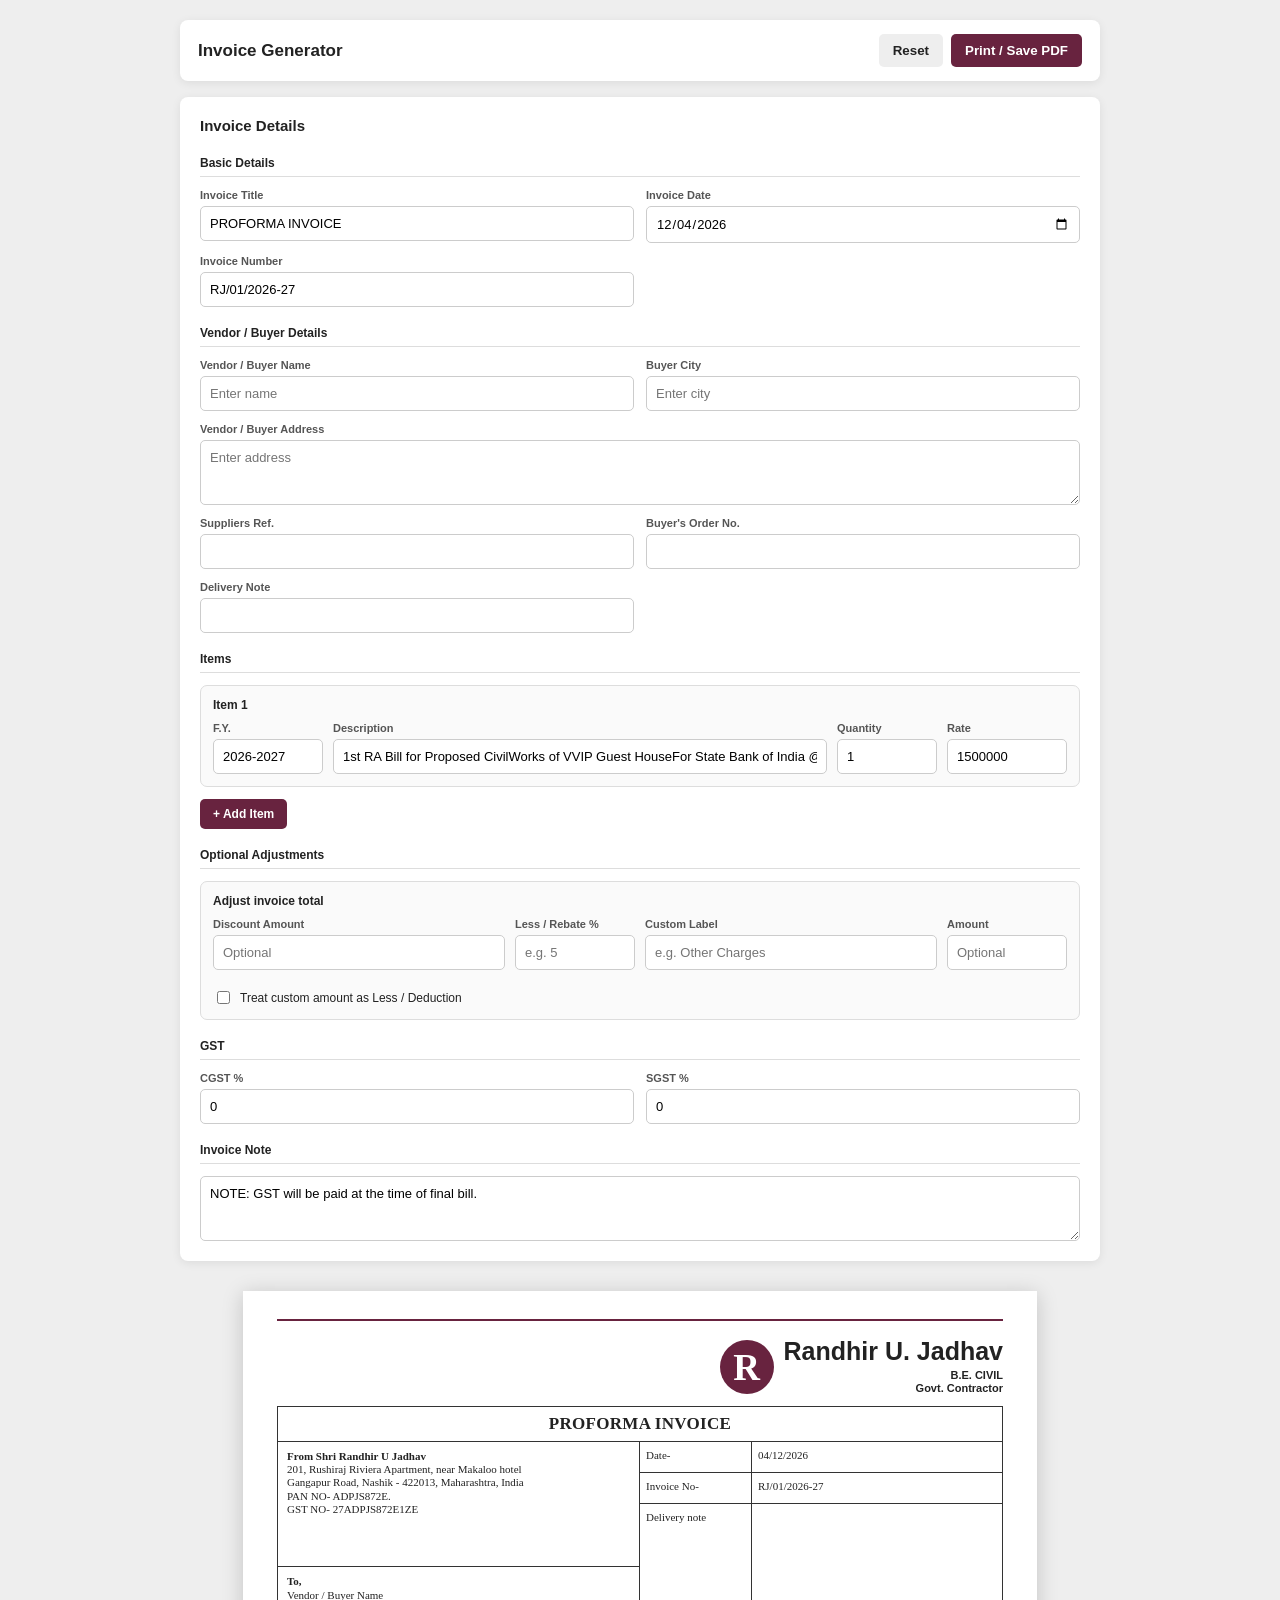
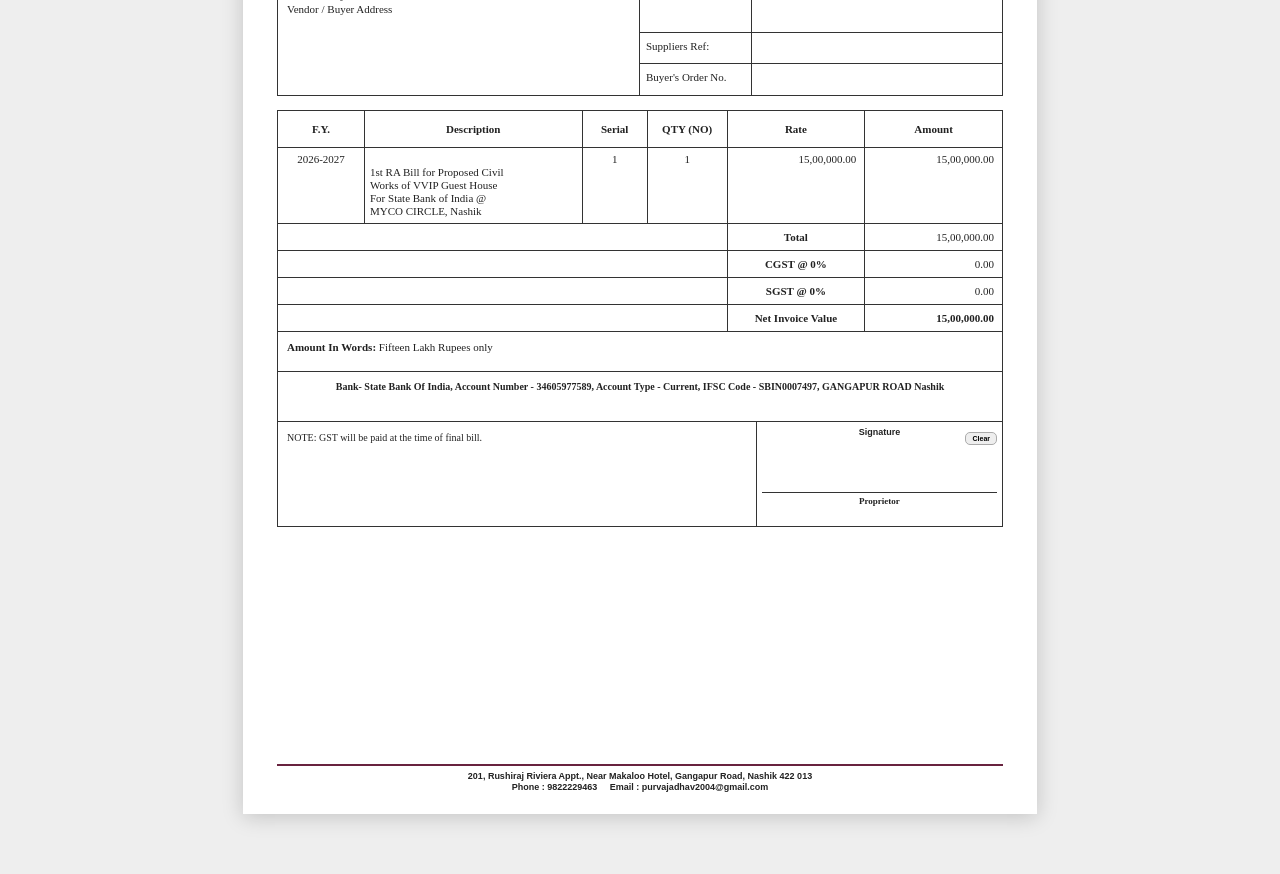
<file: index.html>
<!DOCTYPE html>
<html lang="en">
<head>
<meta charset="UTF-8">

<meta
    name="viewport"
    content="width=device-width, initial-scale=1.0"
>

<title>Professional A4 Invoice Generator</title>

<style>

/* =========================================================
   RESET
========================================================= */

* {
    box-sizing: border-box;
}

html,
body {
    margin: 0;
    padding: 0;
}

body {
    background: #eeeeee;
    color: #222;
    font-family: Arial, Helvetica, sans-serif;
}


/* =========================================================
   APP
========================================================= */

.app {
    width: 100%;
    padding: 20px;
}


/* =========================================================
   TOOLBAR
========================================================= */

.toolbar {
    width: min(920px, 100%);
    margin: 0 auto 16px;

    background: #fff;

    padding: 14px 18px;

    border-radius: 8px;

    box-shadow: 0 2px 10px rgba(0,0,0,.08);

    display: flex;
    align-items: center;
    justify-content: space-between;

    gap: 15px;
}

.toolbar h2 {
    margin: 0;

    font-size: 17px;
}

.toolbar-actions {
    display: flex;
    gap: 8px;
}

button {
    border: 0;
    cursor: pointer;

    font-family: Arial, Helvetica, sans-serif;
    font-weight: 600;

    border-radius: 5px;

    padding: 9px 14px;
}

.btn-primary {
    background: #68233f;
    color: #fff;
}

.btn-secondary {
    background: #eeeeee;
    color: #222;
}

.btn-danger {
    background: #f3dddd;
    color: #8b1e1e;
}


/* =========================================================
   EDITOR
========================================================= */

.editor {
    width: min(920px, 100%);
    margin: 0 auto 25px;

    background: #fff;

    padding: 20px;

    border-radius: 8px;

    box-shadow: 0 2px 10px rgba(0,0,0,.08);
}

.editor h3 {
    margin: 0 0 15px;

    font-size: 15px;
}

.form-grid {
    display: grid;

    grid-template-columns:
        repeat(2, minmax(0, 1fr));

    gap: 12px;
}

.field {
    display: flex;
    flex-direction: column;

    gap: 5px;
}

.field.full {
    grid-column: 1 / -1;
}

.field label {
    font-size: 11px;

    font-weight: 700;

    color: #555;
}

input,
textarea,
select {
    width: 100%;

    border: 1px solid #cccccc;

    border-radius: 5px;

    padding: 9px;

    background: #fff;

    font-family: Arial, Helvetica, sans-serif;

    font-size: 13px;

    outline: none;
}

input:focus,
textarea:focus,
select:focus {
    border-color: #68233f;
}

textarea {
    resize: vertical;
    min-height: 65px;
}

.section-title {
    grid-column: 1 / -1;

    margin-top: 7px;

    padding-bottom: 6px;

    border-bottom: 1px solid #ddd;

    font-size: 12px;

    font-weight: 800;
}


/* =========================================================
   ITEM EDITOR
========================================================= */

.items-editor {
    grid-column: 1 / -1;

    display: flex;
    flex-direction: column;

    gap: 10px;
}

.item-editor {
    border: 1px solid #ddd;

    border-radius: 7px;

    padding: 12px;

    background: #fafafa;
}

.item-editor-header {
    display: flex;

    align-items: center;

    justify-content: space-between;

    margin-bottom: 10px;
}

.item-editor-title {
    font-size: 12px;

    font-weight: 800;
}

.item-editor-grid {
    display: grid;

    grid-template-columns:
        110px
        1fr
        100px
        120px;

    gap: 10px;
}

.add-item-wrap {
    grid-column: 1 / -1;

    display: flex;
    justify-content: flex-start;
}

.add-item-btn {
    background: #68233f;
    color: #fff;

    padding: 8px 13px;

    font-size: 12px;
}


/* =========================================================
   OPTIONAL ADJUSTMENTS
========================================================= */

.optional-box {
    grid-column: 1 / -1;

    border: 1px solid #ddd;

    border-radius: 7px;

    padding: 12px;

    background: #fafafa;
}

.optional-title {
    font-size: 12px;

    font-weight: 800;

    margin-bottom: 10px;
}

.optional-grid {
    display: grid;

    grid-template-columns:
        1fr
        120px
        1fr
        120px;

    gap: 10px;

    align-items: end;
}

.checkbox-field {
    display: flex;

    align-items: center;

    gap: 7px;

    font-size: 12px;
}

.checkbox-field input {
    width: auto;
}


/* =========================================================
   A4 PREVIEW AREA

   The visible preview is responsive,
   but the actual invoice remains A4.
========================================================= */

.invoice-preview-area {
    width: 100%;

    display: flex;

    justify-content: center;

    align-items: flex-start;

    padding: 5px 0 40px;
}


/* =========================================================
   RESPONSIVE A4 HOLDER

   210 : 297 ratio
========================================================= */

.invoice-holder {
    position: relative;

    width: min(794px, 100%);

    aspect-ratio: 210 / 297;

    overflow: hidden;

    background: #fff;

    box-shadow:
        0 3px 20px rgba(0,0,0,.18);
}


/* =========================================================
   REAL A4

   794 x 1123 px ≈ A4
========================================================= */

.invoice {
    position: absolute;

    left: 0;
    top: 0;

    width: 794px;
    height: 1123px;

    background: #fff;

    overflow: hidden;

    color: #222;

    font-family:
        "Times New Roman",
        Times,
        serif;

    transform-origin: top left;
}


/* =========================================================
   A4 INNER PAGE
========================================================= */

.invoice-inner {
    position: absolute;

    left: 34px;
    right: 34px;

    top: 28px;

    bottom: 78px;
}


/* =========================================================
   TOP LINE
========================================================= */

.top-line {
    width: 100%;

    height: 2px;

    background: #68233f;

    margin-bottom: 7px;
}


/* =========================================================
   HEADER

   Reference has logo/name towards right.
========================================================= */

.header {
    height: 78px;

    display: flex;

    align-items: center;

    justify-content: flex-end;
}

.brand {
    display: flex;

    align-items: center;

    gap: 10px;
}

.logo-circle {
    width: 54px;
    height: 54px;

    border-radius: 50%;

    background: #68233f;

    color: #fff;

    display: flex;

    align-items: center;

    justify-content: center;

    font-size: 37px;

    font-weight: bold;
}

.brand-text {
    text-align: right;
}

.seller-name {
    font-family: Arial, Helvetica, sans-serif;

    font-size: 25px;

    font-weight: 800;

    line-height: 1;
}

.seller-title {
    margin-top: 5px;

    font-family: Arial, Helvetica, sans-serif;

    font-size: 11px;

    line-height: 1.2;

    font-weight: 700;
}


/* =========================================================
   MAIN INVOICE BOX
========================================================= */

.invoice-content {
    width: 100%;
}


/* =========================================================
   TITLE
========================================================= */

.invoice-title {
    height: 36px;

    border: 1px solid #333;

    display: flex;

    align-items: center;

    justify-content: center;

    font-size: 17px;

    font-weight: bold;

    letter-spacing: .3px;
}


/* =========================================================
   META BOX
========================================================= */

.meta {
    height: 254px;

    display: grid;

    grid-template-columns: 1fr 1fr;

    border-left: 1px solid #333;
    border-right: 1px solid #333;
    border-bottom: 1px solid #333;
}

.meta-left {
    border-right: 1px solid #333;
}

.seller-block {
    height: 125px;

    padding: 8px 9px;

    border-bottom: 1px solid #333;

    font-size: 11px;

    line-height: 1.2;
}

.buyer-block {
    height: 128px;

    padding: 8px 9px;

    font-size: 11px;

    line-height: 1.25;
}

.meta-right {
    display: flex;

    flex-direction: column;
}

.meta-row {
    min-height: 31px;

    display: grid;

    grid-template-columns: 112px 1fr;

    border-bottom: 1px solid #333;

    font-size: 11px;
}

.meta-row:last-child {
    border-bottom: none;
}

.meta-label {
    padding: 7px 6px;

    border-right: 1px solid #333;

    white-space: nowrap;
}

.meta-value {
    padding: 7px 6px;

    overflow: hidden;

    word-break: break-word;
}

.delivery {
    flex: 1;
}


/* =========================================================
   ITEMS TABLE
========================================================= */

.items-table {
    width: 100%;

    border-collapse: collapse;

    margin-top: 14px;

    font-size: 11px;

    table-layout: fixed;
}

.items-table th,
.items-table td {
    border: 1px solid #333;
}

.items-table th {
    height: 37px;

    text-align: center;

    font-weight: bold;

    padding: 5px;
}

.items-table td {
    padding: 5px;

    vertical-align: top;
}


/* COLUMN WIDTHS */

.fy-col {
    width: 12%;

    text-align: center;
}

.description-col {
    width: 30%;
}

.serial-col {
    width: 9%;

    text-align: center;
}

.qty-col {
    width: 11%;

    text-align: center;
}

.rate-col {
    width: 19%;
}

.amount-col {
    width: 19%;
}


/* =========================================================
   ITEM ROWS
========================================================= */

.item-row {
    height: 65px;
}

.item-description {
    white-space: pre-line;

    line-height: 1.18;

    overflow-wrap: break-word;
}

.number-cell {
    text-align: right;

    padding-right: 8px !important;
}


/* =========================================================
   SUMMARY
========================================================= */

.summary-row td {
    height: 27px;

    vertical-align: middle;

    padding-top: 3px;
    padding-bottom: 3px;
}

.summary-label {
    text-align: center;

    font-weight: bold;
}

.summary-grand td {
    font-weight: bold;
}


/* =========================================================
   AMOUNT WORDS
========================================================= */

.amount-words {
    min-height: 40px;

    border-left: 1px solid #333;
    border-right: 1px solid #333;
    border-bottom: 1px solid #333;

    padding: 9px;

    font-size: 11px;

    line-height: 1.2;
}


/* =========================================================
   BANK
========================================================= */

.bank-details {
    min-height: 50px;

    border-left: 1px solid #333;
    border-right: 1px solid #333;
    border-bottom: 1px solid #333;

    padding: 9px;

    text-align: center;

    font-size: 10px;

    font-weight: bold;

    line-height: 1.25;
}


/* =========================================================
   NOTE + SIGNATURE
========================================================= */

.bottom-section {
    height: 105px;

    border-left: 1px solid #333;
    border-right: 1px solid #333;
    border-bottom: 1px solid #333;

    display: grid;

    grid-template-columns: 1fr 34%;
}

.note {
    padding: 9px;

    font-size: 10px;

    line-height: 1.3;

    white-space: pre-line;
}

.signature {
    border-left: 1px solid #333;

    padding: 5px;

    text-align: center;

    position: relative;
}

.signature-label {
    font-family: Arial, Helvetica, sans-serif;

    font-size: 9px;

    font-weight: bold;
}

#signatureCanvas {
    display: block;

    width: 100%;

    height: 55px;

    touch-action: none;

    cursor: crosshair;
}

.signature-actions {
    position: absolute;

    right: 5px;

    top: 5px;
}

.signature-actions button {
    padding: 2px 6px;

    font-size: 7px;

    background: #eee;

    border: 1px solid #aaa;
}

.signature-line {
    border-top: 1px solid #333;

    padding-top: 3px;

    font-size: 9px;

    font-weight: bold;
}


/* =========================================================
   FOOTER

   IMPORTANT:
   This is anchored to the actual A4 page,
   not normal document flow.
========================================================= */

.footer-line {
    position: absolute;

    left: 34px;
    right: 34px;

    bottom: 48px;

    height: 2px;

    background: #68233f;
}

.footer {
    position: absolute;

    left: 34px;
    right: 34px;

    bottom: 18px;

    height: 25px;

    text-align: center;

    font-family: Arial, Helvetica, sans-serif;

    font-size: 9px;

    font-weight: 600;

    line-height: 1.2;
}


/* =========================================================
   MOBILE EDITOR
========================================================= */

@media (max-width: 700px) {

    .app {
        padding: 10px;
    }

    .toolbar {
        flex-direction: column;

        align-items: stretch;
    }

    .toolbar-actions {
        width: 100%;
    }

    .toolbar-actions button {
        flex: 1;
    }

    .form-grid {
        grid-template-columns: 1fr;
    }

    .field.full {
        grid-column: auto;
    }

    .section-title {
        grid-column: auto;
    }

    .item-editor-grid {
        grid-template-columns:
            1fr 1fr;
    }

    .optional-grid {
        grid-template-columns:
            1fr 1fr;
    }

    .invoice-preview-area {
        width: 100%;

        overflow: hidden;

        padding-left: 0;
        padding-right: 0;
    }

    .invoice-holder {
        width: 100%;
    }
}


/* =========================================================
   PRINT
========================================================= */

@media print {

    html,
    body {
        width: 210mm;
        height: 297mm;

        margin: 0 !important;
        padding: 0 !important;

        background: #fff !important;
    }

    body {
        overflow: hidden !important;
    }

    .app {
        padding: 0 !important;
        margin: 0 !important;
    }

    .toolbar,
    .editor {
        display: none !important;
    }

    .invoice-preview-area {
        display: block !important;

        width: 210mm !important;
        height: 297mm !important;

        padding: 0 !important;
        margin: 0 !important;

        overflow: hidden !important;
    }

    .invoice-holder {
        width: 210mm !important;
        height: 297mm !important;

        aspect-ratio: auto !important;

        margin: 0 !important;

        padding: 0 !important;

        box-shadow: none !important;

        overflow: hidden !important;
    }

    .invoice {
        width: 794px !important;
        height: 1123px !important;

        transform: scale(1) !important;

        box-shadow: none !important;

        overflow: hidden !important;
    }

    .signature-actions {
        display: none !important;
    }

    #signatureCanvas {
        cursor: default;
    }

    @page {
        size: A4 portrait;
        margin: 0;
    }
}

</style>
</head>


<body>

<div class="app">


<!-- =========================================================
     TOOLBAR
========================================================= -->

<div class="toolbar">

    <h2>
        Invoice Generator
    </h2>

    <div class="toolbar-actions">

        <button
            type="button"
            class="btn-secondary"
            onclick="resetForm()">

            Reset

        </button>

        <button
            type="button"
            class="btn-primary"
            onclick="window.print()">

            Print / Save PDF

        </button>

    </div>

</div>


<!-- =========================================================
     EDITOR
========================================================= -->

<div class="editor">

    <h3>
        Invoice Details
    </h3>


    <div class="form-grid">


        <!-- BASIC -->

        <div class="section-title">
            Basic Details
        </div>


        <div class="field">

            <label>
                Invoice Title
            </label>

            <input
                type="text"
                id="invoiceTitle"
                value="PROFORMA INVOICE">

        </div>


        <div class="field">

            <label>
                Invoice Date
            </label>

            <input
                type="date"
                id="invoiceDate">

        </div>


        <div class="field">

            <label>
                Invoice Number
            </label>

            <input
                type="text"
                id="invoiceNumber">

        </div>


        <!-- BUYER -->

        <div class="section-title">
            Vendor / Buyer Details
        </div>


        <div class="field">

            <label>
                Vendor / Buyer Name
            </label>

            <input
                type="text"
                id="buyerName"
                placeholder="Enter name">

        </div>


        <div class="field">

            <label>
                Buyer City
            </label>

            <input
                type="text"
                id="buyerCity"
                placeholder="Enter city">

        </div>


        <div class="field full">

            <label>
                Vendor / Buyer Address
            </label>

            <textarea
                id="buyerAddress"
                placeholder="Enter address"></textarea>

        </div>


        <div class="field">

            <label>
                Suppliers Ref.
            </label>

            <input
                type="text"
                id="supplierRef">

        </div>


        <div class="field">

            <label>
                Buyer's Order No.
            </label>

            <input
                type="text"
                id="buyerOrder">

        </div>


        <div class="field">

            <label>
                Delivery Note
            </label>

            <input
                type="text"
                id="deliveryNote">

        </div>


        <!-- ITEMS -->

        <div class="section-title">
            Items
        </div>


        <div
            class="items-editor"
            id="itemsEditor">
        </div>


        <div class="add-item-wrap">

            <button
                type="button"
                class="add-item-btn"
                onclick="addItem()">

                + Add Item

            </button>

        </div>


        <!-- ADJUSTMENTS -->

        <div class="section-title">
            Optional Adjustments
        </div>


        <div class="optional-box">

            <div class="optional-title">
                Adjust invoice total
            </div>


            <div class="optional-grid">


                <div class="field">

                    <label>
                        Discount Amount
                    </label>

                    <input
                        type="number"
                        id="discount"
                        min="0"
                        step="0.01"
                        placeholder="Optional">

                </div>


                <div class="field">

                    <label>
                        Less / Rebate %
                    </label>

                    <input
                        type="number"
                        id="rebate"
                        min="0"
                        max="100"
                        step="0.01"
                        placeholder="e.g. 5">

                </div>


                <div class="field">

                    <label>
                        Custom Label
                    </label>

                    <input
                        type="text"
                        id="customLabel"
                        placeholder="e.g. Other Charges">

                </div>


                <div class="field">

                    <label>
                        Amount
                    </label>

                    <input
                        type="number"
                        id="customAmount"
                        min="0"
                        step="0.01"
                        placeholder="Optional">

                </div>


            </div>


            <br>


            <div class="checkbox-field">

                <input
                    type="checkbox"
                    id="customLess">

                <label for="customLess">
                    Treat custom amount as Less / Deduction
                </label>

            </div>

        </div>


        <!-- GST -->

        <div class="section-title">
            GST
        </div>


        <div class="field">

            <label>
                CGST %
            </label>

            <input
                type="number"
                id="cgst"
                value="0"
                min="0"
                step="0.01">

        </div>


        <div class="field">

            <label>
                SGST %
            </label>

            <input
                type="number"
                id="sgst"
                value="0"
                min="0"
                step="0.01">

        </div>


        <!-- NOTE -->

        <div class="section-title">
            Invoice Note
        </div>


        <div class="field full">

            <textarea
                id="invoiceNote"></textarea>

        </div>


    </div>

</div>


<!-- =========================================================
     A4 PREVIEW
========================================================= -->

<div class="invoice-preview-area">

    <div
        class="invoice-holder"
        id="invoiceHolder">


        <div
            class="invoice"
            id="invoicePage">


            <div class="invoice-inner">


                <!-- TOP LINE -->

                <div class="top-line"></div>


                <!-- HEADER -->

                <div class="header">

                    <div class="brand">

                        <div class="logo-circle">
                            R
                        </div>

                        <div class="brand-text">

                            <div class="seller-name">
                                Randhir U. Jadhav
                            </div>

                            <div class="seller-title">
                                B.E. CIVIL<br>
                                Govt. Contractor
                            </div>

                        </div>

                    </div>

                </div>


                <!-- TITLE -->

                <div
                    class="invoice-title"
                    id="previewInvoiceTitle">

                    PROFORMA INVOICE

                </div>


                <!-- META -->

                <div class="meta">


                    <div class="meta-left">


                        <div class="seller-block">

                            <strong>
                                From Shri Randhir U Jadhav
                            </strong>

                            <br>

                            201, Rushiraj Riviera Apartment,
                            near Makaloo hotel

                            <br>

                            Gangapur Road,
                            Nashik - 422013,
                            Maharashtra, India

                            <br>

                            PAN NO- ADPJS872E.

                            <br>

                            GST NO- 27ADPJS872E1ZE

                        </div>


                        <div class="buyer-block">

                            <strong>
                                To,
                            </strong>

                            <br>

                            <span id="previewBuyerName">
                                Vendor / Buyer Name
                            </span>

                            <br>

                            <span id="previewBuyerAddress">
                                Vendor / Buyer Address
                            </span>

                            <br>

                            <span id="previewBuyerCity"></span>

                        </div>


                    </div>


                    <div class="meta-right">


                        <div class="meta-row">

                            <div class="meta-label">
                                Date-
                            </div>

                            <div
                                class="meta-value"
                                id="previewDate">
                            </div>

                        </div>


                        <div class="meta-row">

                            <div class="meta-label">
                                Invoice No-
                            </div>

                            <div
                                class="meta-value"
                                id="previewInvoiceNo">
                            </div>

                        </div>


                        <div class="meta-row delivery">

                            <div class="meta-label">
                                Delivery note
                            </div>

                            <div
                                class="meta-value"
                                id="previewDelivery">
                            </div>

                        </div>


                        <div class="meta-row">

                            <div class="meta-label">
                                Suppliers Ref:
                            </div>

                            <div
                                class="meta-value"
                                id="previewSupplierRef">
                            </div>

                        </div>


                        <div class="meta-row">

                            <div class="meta-label">
                                Buyer's Order No.
                            </div>

                            <div
                                class="meta-value"
                                id="previewBuyerOrder">
                            </div>

                        </div>


                    </div>

                </div>


                <!-- ITEMS -->

                <table class="items-table">


                    <thead>

                        <tr>

                            <th class="fy-col">
                                F.Y.
                            </th>

                            <th class="description-col">
                                Description
                            </th>

                            <th class="serial-col">
                                Serial
                            </th>

                            <th class="qty-col">
                                QTY (NO)
                            </th>

                            <th class="rate-col">
                                Rate
                            </th>

                            <th class="amount-col">
                                Amount
                            </th>

                        </tr>

                    </thead>


                    <tbody id="invoiceItemsBody">
                    </tbody>


                </table>


                <!-- AMOUNT WORDS -->

                <div class="amount-words">

                    <strong>
                        Amount In Words:
                    </strong>

                    <span id="previewWords">
                        Zero Rupees only
                    </span>

                </div>


                <!-- BANK -->

                <div class="bank-details">

                    Bank- State Bank Of India,
                    Account Number - 34605977589,
                    Account Type - Current,
                    IFSC Code - SBIN0007497,
                    GANGAPUR ROAD Nashik

                </div>


                <!-- NOTE + SIGNATURE -->

                <div class="bottom-section">


                    <div
                        class="note"
                        id="previewNote">
                    </div>


                    <div class="signature">


                        <div class="signature-label">
                            Signature
                        </div>


                        <canvas
                            id="signatureCanvas"
                            width="260"
                            height="80">
                        </canvas>


                        <div class="signature-actions">

                            <button
                                type="button"
                                onclick="clearSignature()">

                                Clear

                            </button>

                        </div>


                        <div class="signature-line">
                            Proprietor
                        </div>


                    </div>


                </div>


            </div>


            <!-- FOOTER IS OUTSIDE CONTENT
                 AND FIXED TO A4 PAGE -->

            <div class="footer-line"></div>


            <div class="footer">

                201, Rushiraj Riviera Appt.,
                Near Makaloo Hotel,
                Gangapur Road, Nashik 422 013

                <br>

                Phone : 9822229463

                &nbsp;&nbsp;&nbsp;

                Email : purvajadhav2004@gmail.com

            </div>


        </div>

    </div>

</div>


</div>


<script>

/* =========================================================
   STATE
========================================================= */

let items = [];


/* =========================================================
   HELPERS
========================================================= */

function byId(id) {
    return document.getElementById(id);
}


function formatNumber(number) {

    number = Number(number) || 0;

    return number.toLocaleString("en-IN", {
        minimumFractionDigits: 2,
        maximumFractionDigits: 2
    });
}


function formatDate(dateString) {

    if (!dateString) {
        return "";
    }

    const date =
        new Date(dateString + "T00:00:00");

    const day =
        String(date.getDate()).padStart(2, "0");

    const month =
        String(date.getMonth() + 1).padStart(2, "0");

    const year =
        date.getFullYear();

    return `${day}/${month}/${year}`;
}


/* =========================================================
   NUMBER TO WORDS
========================================================= */

function numberToWords(num) {

    num = Math.floor(Number(num) || 0);

    if (num === 0) {
        return "Zero Rupees only";
    }

    const ones = [
        "",
        "One",
        "Two",
        "Three",
        "Four",
        "Five",
        "Six",
        "Seven",
        "Eight",
        "Nine",
        "Ten",
        "Eleven",
        "Twelve",
        "Thirteen",
        "Fourteen",
        "Fifteen",
        "Sixteen",
        "Seventeen",
        "Eighteen",
        "Nineteen"
    ];

    const tens = [
        "",
        "",
        "Twenty",
        "Thirty",
        "Forty",
        "Fifty",
        "Sixty",
        "Seventy",
        "Eighty",
        "Ninety"
    ];


    function twoDigits(n) {

        if (n < 20) {
            return ones[n];
        }

        return tens[Math.floor(n / 10)] +
            (n % 10
                ? " " + ones[n % 10]
                : "");
    }


    function threeDigits(n) {

        let result = "";

        if (n >= 100) {

            result +=
                ones[Math.floor(n / 100)] +
                " Hundred";

            n %= 100;

            if (n) {
                result += " ";
            }
        }

        if (n) {
            result += twoDigits(n);
        }

        return result;
    }


    let result = "";


    const crore =
        Math.floor(num / 10000000);

    num %= 10000000;


    const lakh =
        Math.floor(num / 100000);

    num %= 100000;


    const thousand =
        Math.floor(num / 1000);

    num %= 1000;


    if (crore) {

        result +=
            threeDigits(crore) +
            " Crore ";
    }


    if (lakh) {

        result +=
            threeDigits(lakh) +
            " Lakh ";
    }


    if (thousand) {

        result +=
            threeDigits(thousand) +
            " Thousand ";
    }


    if (num) {

        result +=
            threeDigits(num);
    }


    return result.trim() +
        " Rupees only";
}


/* =========================================================
   DEFAULTS
========================================================= */

function setDefaults() {

    const today = new Date();

    byId("invoiceTitle").value =
        "PROFORMA INVOICE";

    byId("invoiceDate").value =
        today.toISOString().split("T")[0];

    byId("invoiceNumber").value =
        "RJ/01/2026-27";

    byId("invoiceNote").value =
        "NOTE: GST will be paid at the time of final bill.";

    byId("cgst").value = "0";

    byId("sgst").value = "0";

    byId("discount").value = "";

    byId("rebate").value = "";

    byId("customLabel").value = "";

    byId("customAmount").value = "";

    byId("customLess").checked = false;
}


/* =========================================================
   CREATE DEFAULT ITEM
========================================================= */

function createDefaultItem() {

    return {

        id:
            Date.now() +
            Math.random(),

        fy: "2026-2027",

        description:
            "1st RA Bill for Proposed Civil\n" +
            "Works of VVIP Guest House\n" +
            "For State Bank of India @\n" +
            "MYCO CIRCLE, Nashik",

        serial: 1,

        qty: 1,

        rate: 1500000
    };
}


/* =========================================================
   ADD ITEM

   No artificial maximum of 2.
========================================================= */

function addItem() {

    const item = {

        id:
            Date.now() +
            Math.random(),

        fy: "2026-2027",

        description: "",

        serial:
            items.length + 1,

        qty: 1,

        rate: 0
    };


    items.push(item);


    renderItemEditors();

    updateInvoice();
}


/* =========================================================
   REMOVE ITEM
========================================================= */

function removeItem(id) {

    if (items.length <= 1) {

        alert(
            "At least one item is required."
        );

        return;
    }


    items =
        items.filter(
            item =>
                item.id !== id
        );


    items.forEach(
        (item, index) => {

            item.serial =
                index + 1;

        }
    );


    renderItemEditors();

    updateInvoice();
}


/* =========================================================
   RENDER ITEM EDITORS
========================================================= */

function renderItemEditors() {

    const container =
        byId("itemsEditor");


    container.innerHTML = "";


    items.forEach(
        (item, index) => {


            const box =
                document.createElement("div");


            box.className =
                "item-editor";


            box.innerHTML = `

                <div class="item-editor-header">

                    <div class="item-editor-title">
                        Item ${index + 1}
                    </div>

                    ${
                        items.length > 1
                        ?
                        `
                        <button
                            type="button"
                            class="btn-danger"
                            onclick="removeItem(${item.id})">

                            Remove

                        </button>
                        `
                        :
                        ""
                    }

                </div>


                <div class="item-editor-grid">


                    <div class="field">

                        <label>
                            F.Y.
                        </label>

                        <input
                            type="text"
                            value="${escapeHtml(item.fy)}"
                            data-item="${item.id}"
                            data-field="fy">

                    </div>


                    <div class="field">

                        <label>
                            Description
                        </label>

                        <input
                            type="text"
                            value="${escapeHtml(item.description)}"
                            placeholder="Enter description"
                            data-item="${item.id}"
                            data-field="description">

                    </div>


                    <div class="field">

                        <label>
                            Quantity
                        </label>

                        <input
                            type="number"
                            min="0"
                            step="0.01"
                            value="${item.qty}"
                            data-item="${item.id}"
                            data-field="qty">

                    </div>


                    <div class="field">

                        <label>
                            Rate
                        </label>

                        <input
                            type="number"
                            min="0"
                            step="0.01"
                            value="${item.rate}"
                            data-item="${item.id}"
                            data-field="rate">

                    </div>


                </div>

            `;


            container.appendChild(box);

        }
    );


    document
        .querySelectorAll(
            "[data-item][data-field]"
        )
        .forEach(
            input => {


                input.addEventListener(
                    "input",
                    function() {


                        const item =
                            items.find(
                                x =>
                                    String(x.id) ===
                                    String(
                                        this.dataset.item
                                    )
                            );


                        if (!item) {
                            return;
                        }


                        const field =
                            this.dataset.field;


                        if (
                            field === "qty" ||
                            field === "rate"
                        ) {

                            item[field] =
                                Number(
                                    this.value
                                ) || 0;

                        }

                        else {

                            item[field] =
                                this.value;

                        }


                        updateInvoice();

                    }
                );

            }
        );
}


/* =========================================================
   ESCAPE HTML
========================================================= */

function escapeHtml(value) {

    return String(value)

        .replace(/&/g, "&amp;")

        .replace(/</g, "&lt;")

        .replace(/>/g, "&gt;")

        .replace(/"/g, "&quot;")

        .replace(/'/g, "&#039;");
}


/* =========================================================
   UPDATE INVOICE
========================================================= */

function updateInvoice() {


    /* TITLE */

    byId("previewInvoiceTitle")
        .textContent =
        byId("invoiceTitle").value ||
        "INVOICE";


    /* BUYER */

    byId("previewBuyerName")
        .textContent =
        byId("buyerName").value ||
        "Vendor / Buyer Name";


    byId("previewBuyerAddress")
        .textContent =
        byId("buyerAddress").value ||
        "Vendor / Buyer Address";


    byId("previewBuyerCity")
        .textContent =
        byId("buyerCity").value;


    /* META */

    byId("previewDate")
        .textContent =
        formatDate(
            byId("invoiceDate").value
        );


    byId("previewInvoiceNo")
        .textContent =
        byId("invoiceNumber").value;


    byId("previewDelivery")
        .textContent =
        byId("deliveryNote").value;


    byId("previewSupplierRef")
        .textContent =
        byId("supplierRef").value;


    byId("previewBuyerOrder")
        .textContent =
        byId("buyerOrder").value;


    /* =====================================================
       ITEMS
    ===================================================== */

    const tbody =
        byId("invoiceItemsBody");


    tbody.innerHTML = "";


    let subtotal = 0;


    items.forEach(
        item => {


            const amount =
                Number(item.qty || 0) *
                Number(item.rate || 0);


            subtotal += amount;


            const row =
                document.createElement("tr");


            row.className =
                "item-row";


            row.innerHTML = `

                <td class="fy-col">
                    ${escapeHtml(item.fy)}
                </td>

                <td class="description-col">

                    ${
                        item.description.trim()
                        ?
                        `
                        <div class="item-description">
                            ${escapeHtml(
                                item.description
                            )}
                        </div>
                        `
                        :
                        ""
                    }

                </td>

                <td class="serial-col">
                    ${item.serial}
                </td>

                <td class="qty-col">
                    ${item.qty}
                </td>

                <td class="rate-col number-cell">
                    ${formatNumber(item.rate)}
                </td>

                <td class="amount-col number-cell">
                    ${formatNumber(amount)}
                </td>

            `;


            tbody.appendChild(row);

        }
    );


    /* =====================================================
       DISCOUNT
    ===================================================== */

    const discount =
        Number(
            byId("discount").value
        ) || 0;


    /* =====================================================
       REBATE %

       Example:
       subtotal = 1,500,000
       rebate = 5
       rebate amount = 75,000
    ===================================================== */

    const rebateRate =
        Number(
            byId("rebate").value
        ) || 0;


    const rebateAmount =
        subtotal *
        rebateRate /
        100;


    /* =====================================================
       CUSTOM
    ===================================================== */

    const customAmount =
        Number(
            byId("customAmount").value
        ) || 0;


    const customLabel =
        byId("customLabel").value ||
        "Adjustment";


    const customLess =
        byId("customLess").checked;


    /* =====================================================
       TAXABLE AMOUNT
    ===================================================== */

    let taxableAmount =
        subtotal -
        discount -
        rebateAmount;


    if (customLess) {

        taxableAmount -=
            customAmount;

    }
    else {

        taxableAmount +=
            customAmount;

    }


    if (taxableAmount < 0) {

        taxableAmount = 0;

    }


    /* =====================================================
       SUMMARY
    ===================================================== */

    if (discount > 0) {

        addSummaryRow(
            tbody,
            "Discount",
            discount,
            true
        );

    }


    if (rebateRate > 0) {

        addSummaryRow(
            tbody,
            `Less / Rebate @ ${rebateRate}%`,
            rebateAmount,
            true
        );

    }


    if (customAmount > 0) {

        addSummaryRow(
            tbody,
            customLabel,
            customAmount,
            customLess
        );

    }


    /* =====================================================
       GST
    ===================================================== */

    const cgstRate =
        Number(
            byId("cgst").value
        ) || 0;


    const sgstRate =
        Number(
            byId("sgst").value
        ) || 0;


    const cgst =
        taxableAmount *
        cgstRate /
        100;


    const sgst =
        taxableAmount *
        sgstRate /
        100;


    const grandTotal =
        taxableAmount +
        cgst +
        sgst;


    /* =====================================================
       TOTAL
    ===================================================== */

    addSummaryRow(
        tbody,
        "Total",
        taxableAmount,
        false
    );


    addSummaryRow(
        tbody,
        "CGST @ " +
        cgstRate +
        "%",
        cgst,
        false
    );


    addSummaryRow(
        tbody,
        "SGST @ " +
        sgstRate +
        "%",
        sgst,
        false
    );


    addSummaryRow(
        tbody,
        "Net Invoice Value",
        grandTotal,
        false,
        true
    );


    /* =====================================================
       WORDS
    ===================================================== */

    byId("previewWords")
        .textContent =
        numberToWords(
            grandTotal
        );


    /* =====================================================
       NOTE
    ===================================================== */

    byId("previewNote")
        .textContent =
        byId("invoiceNote").value;


    /* =====================================================
       KEEP A4 PREVIEW FITTED
    ===================================================== */

    resizeInvoice();
}


/* =========================================================
   SUMMARY ROW
========================================================= */

function addSummaryRow(
    tbody,
    label,
    amount,
    isLess,
    grandTotal = false
) {

    const row =
        document.createElement("tr");


    row.className =
        "summary-row";


    if (grandTotal) {

        row.classList.add(
            "summary-grand"
        );

    }


    const sign =
        isLess
        ? "-"
        : "";


    row.innerHTML = `

        <td colspan="4"></td>

        <td class="summary-label">

            ${escapeHtml(label)}

        </td>

        <td class="number-cell">

            ${sign}
            ${formatNumber(amount)}

        </td>

    `;


    tbody.appendChild(row);
}


/* =========================================================
   RESPONSIVE A4 SCALING
========================================================= */

function resizeInvoice() {

    const holder =
        byId("invoiceHolder");

    const page =
        byId("invoicePage");


    if (!holder || !page) {
        return;
    }


    const holderWidth =
        holder.clientWidth;


    const scale =
        holderWidth / 794;


    page.style.transform =
        `scale(${scale})`;
}


/* =========================================================
   RESET
========================================================= */

function resetForm() {

    byId("buyerName").value = "";

    byId("buyerAddress").value = "";

    byId("buyerCity").value = "";

    byId("supplierRef").value = "";

    byId("buyerOrder").value = "";

    byId("deliveryNote").value = "";


    setDefaults();


    items = [
        createDefaultItem()
    ];


    renderItemEditors();


    clearSignature();


    updateInvoice();
}


/* =========================================================
   GENERAL INPUT LISTENERS
========================================================= */

document
    .querySelectorAll(
        ".editor input:not([data-item]), .editor textarea"
    )
    .forEach(
        element => {

            element.addEventListener(
                "input",
                updateInvoice
            );

            element.addEventListener(
                "change",
                updateInvoice
            );

        }
    );


/* =========================================================
   SIGNATURE
========================================================= */

const canvas =
    byId("signatureCanvas");


const ctx =
    canvas.getContext("2d");


let drawing = false;


ctx.strokeStyle = "#111";

ctx.lineWidth = 2;

ctx.lineCap = "round";

ctx.lineJoin = "round";


function getSignaturePosition(e) {

    const rect =
        canvas.getBoundingClientRect();


    let clientX;
    let clientY;


    if (
        e.touches &&
        e.touches.length
    ) {

        clientX =
            e.touches[0].clientX;

        clientY =
            e.touches[0].clientY;

    }
    else {

        clientX =
            e.clientX;

        clientY =
            e.clientY;

    }


    return {

        x:
            (clientX - rect.left) *
            (canvas.width / rect.width),

        y:
            (clientY - rect.top) *
            (canvas.height / rect.height)

    };
}


function startSignature(e) {

    e.preventDefault();

    drawing = true;


    const pos =
        getSignaturePosition(e);


    ctx.beginPath();


    ctx.moveTo(
        pos.x,
        pos.y
    );
}


function drawSignature(e) {

    if (!drawing) {
        return;
    }


    e.preventDefault();


    const pos =
        getSignaturePosition(e);


    ctx.lineTo(
        pos.x,
        pos.y
    );


    ctx.stroke();
}


function stopSignature(e) {

    if (e) {
        e.preventDefault();
    }


    drawing = false;

    ctx.beginPath();
}


/* MOUSE */

canvas.addEventListener(
    "mousedown",
    startSignature
);

canvas.addEventListener(
    "mousemove",
    drawSignature
);

canvas.addEventListener(
    "mouseup",
    stopSignature
);

canvas.addEventListener(
    "mouseleave",
    stopSignature
);


/* TOUCH */

canvas.addEventListener(
    "touchstart",
    startSignature,
    {
        passive: false
    }
);

canvas.addEventListener(
    "touchmove",
    drawSignature,
    {
        passive: false
    }
);

canvas.addEventListener(
    "touchend",
    stopSignature,
    {
        passive: false
    }
);


/* =========================================================
   CLEAR SIGNATURE
========================================================= */

function clearSignature() {

    ctx.clearRect(
        0,
        0,
        canvas.width,
        canvas.height
    );
}


/* =========================================================
   WINDOW RESIZE
========================================================= */

window.addEventListener(
    "resize",
    resizeInvoice
);


/* =========================================================
   INITIALIZE
========================================================= */

setDefaults();


items = [
    createDefaultItem()
];


renderItemEditors();


updateInvoice();


resizeInvoice();

</script>

</body>
</html>
</file>
